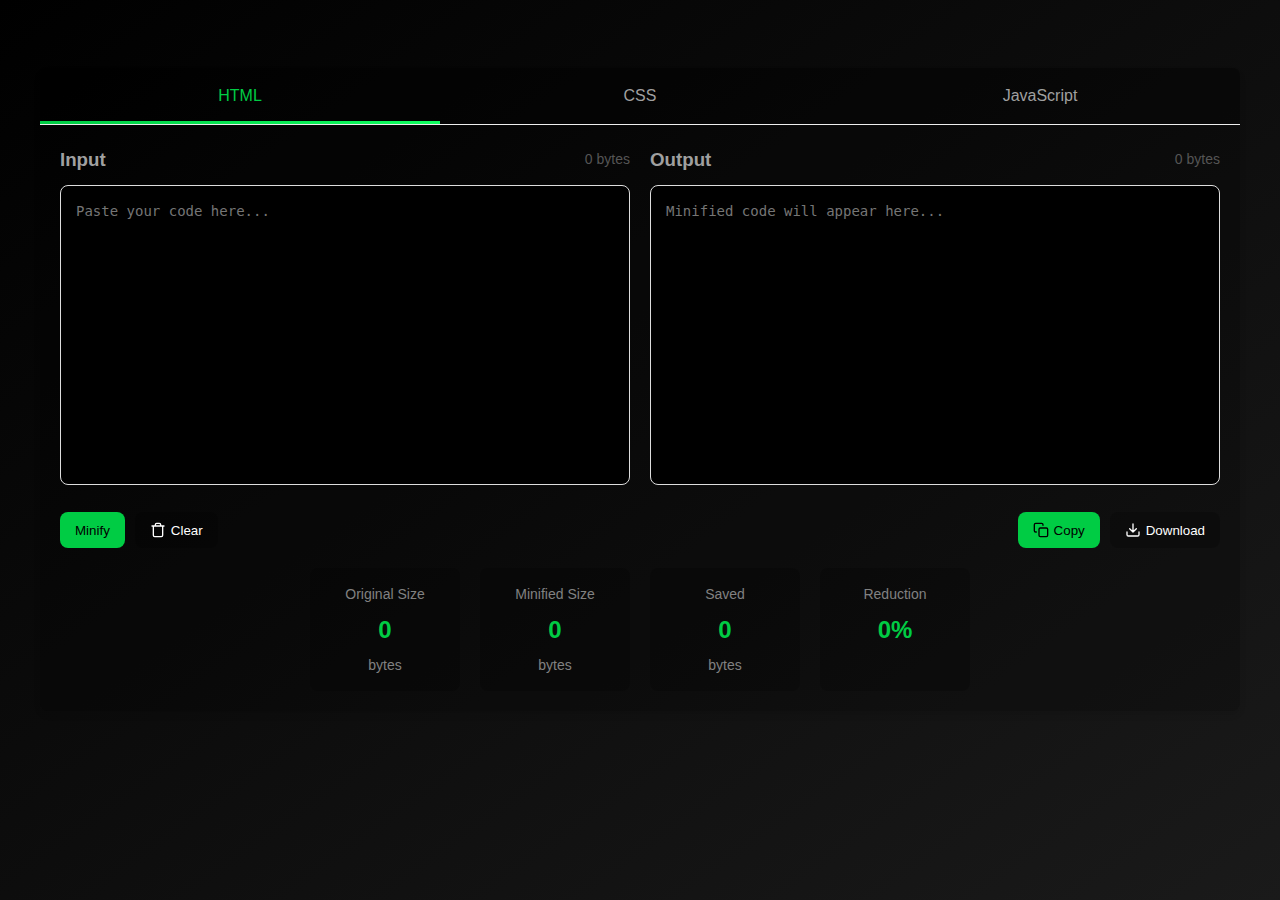
<file: code/index.html>
<!DOCTYPE html>
<html lang="en">
<head>
  <meta charset="UTF-8">
  <meta name="viewport" content="width=device-width, initial-scale=1.0">
  <title>MAX</title>
  <link rel="stylesheet" href="root.css">
  <link rel="stylesheet" href="style.css">
</head>
<body>
  <div class="container">
    <div class="tabs">
      <div class="tab active" data-tab="html">HTML</div>
      <div class="tab" data-tab="css">CSS</div>
      <div class="tab" data-tab="js">JavaScript</div>
    </div>
    <div class="content">
      <div class="editor-container">
        <div class="editor">
          <div class="editor-heading">
            <h3>Input</h3>
            <div class="file-info" id="input-size">0 bytes</div>
          </div>
          <textarea id="input" placeholder="Paste your code here..."></textarea>
        </div>
        <div class="editor">
          <div class="editor-heading">
            <h3>Output</h3>
            <div class="file-info" id="output-size">0 bytes</div>
          </div>
          <textarea id="output" placeholder="Minified code will appear here..." readonly></textarea>
        </div>
      </div>
      <div class="controls">
        <div class="left-controls">
          <button class="btn-primary" id="minify-btn">
            Minify
          </button>
          <button class="btn-secondary" id="clear-btn">
            <svg xmlns="http://www.w3.org/2000/svg" width="16" height="16" viewBox="0 0 24 24" fill="none" stroke="currentColor" stroke-width="2" stroke-linecap="round" stroke-linejoin="round">
              <path d="M3 6h18M19 6v14a2 2 0 01-2 2H7a2 2 0 01-2-2V6m3 0V4a2 2 0 012-2h4a2 2 0 012 2v2"/>
            </svg>
            Clear
          </button>
        </div>
        <div class="right-controls">
          <button class="btn-primary" id="copy-btn">
            <svg xmlns="http://www.w3.org/2000/svg" width="16" height="16" viewBox="0 0 24 24" fill="none" stroke="currentColor" stroke-width="2" stroke-linecap="round" stroke-linejoin="round">
              <rect x="9" y="9" width="13" height="13" rx="2" ry="2"/>
              <path d="M5 15H4a2 2 0 01-2-2V4a2 2 0 012-2h9a2 2 0 012 2v1"/>
            </svg>
            Copy
          </button>
          <button class="btn-secondary" id="download-btn">
            <svg xmlns="http://www.w3.org/2000/svg" width="16" height="16" viewBox="0 0 24 24" fill="none" stroke="currentColor" stroke-width="2" stroke-linecap="round" stroke-linejoin="round">
              <path d="M21 15v4a2 2 0 01-2 2H5a2 2 0 01-2-2v-4M7 10l5 5 5-5M12 15V3"/>
            </svg>
            Download
          </button>
        </div>
      </div>
      <div class="stats">
        <div class="stat-box">
          <div class="stat-label">Original Size</div>
          <div class="stat-value" id="original-size">0</div>
          <div class="stat-label">bytes</div>
        </div>
        <div class="stat-box">
          <div class="stat-label">Minified Size</div>
          <div class="stat-value" id="minified-size">0</div>
          <div class="stat-label">bytes</div>
        </div>
        <div class="stat-box">
          <div class="stat-label">Saved</div>
          <div class="stat-value" id="saved-size">0</div>
          <div class="stat-label">bytes</div>
        </div>
        <div class="stat-box">
          <div class="stat-label">Reduction</div>
          <div class="stat-value" id="reduction-percentage">0%</div>
        </div>
      </div>
    </div>
  </div>
  <div class="notification" id="notification">Copied to clipboard!</div>
  <script src="script.js"></script>
</body>
</html>
</file>
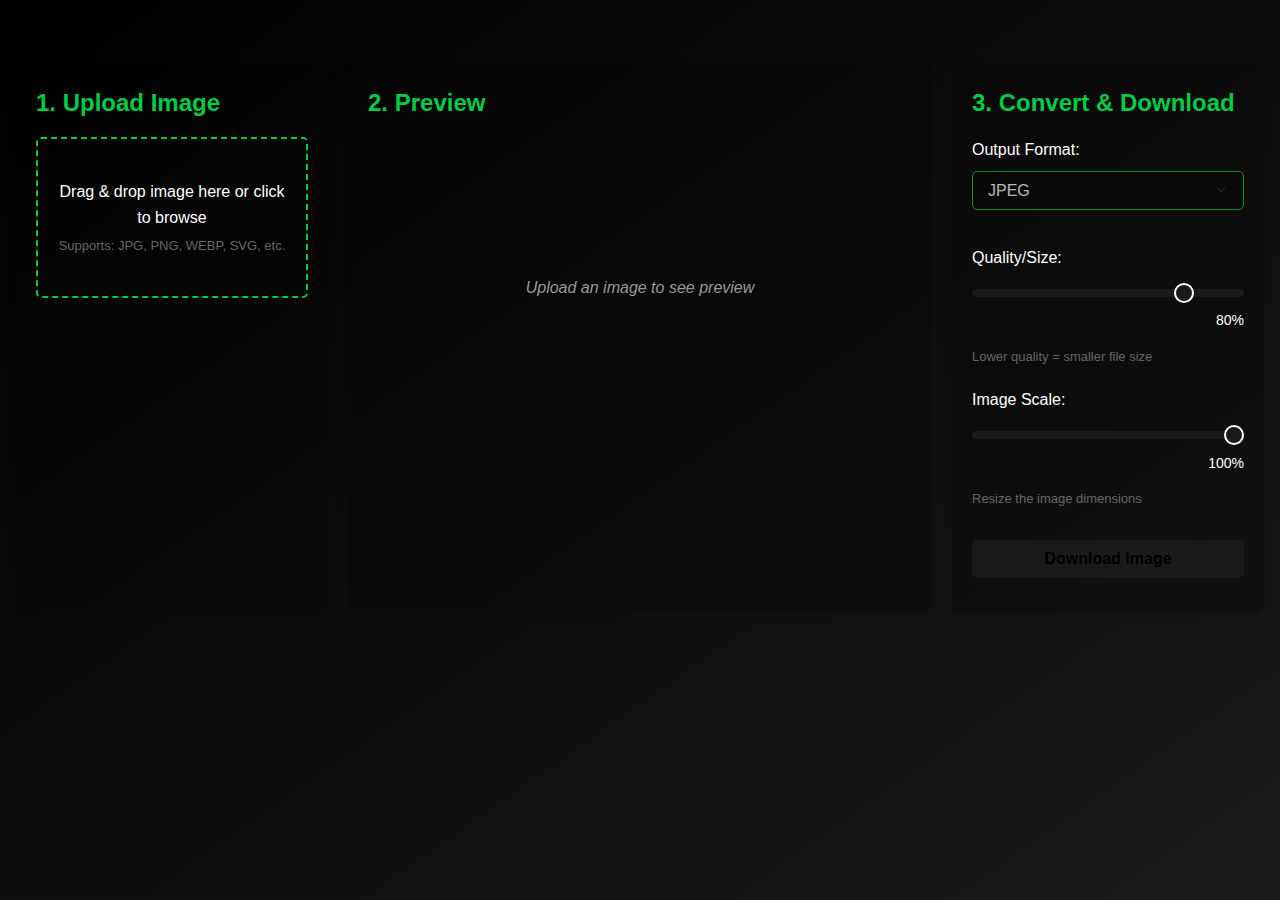
<file: images/index.html>
<!DOCTYPE html>
<html lang="en">
<head>
  <meta charset="UTF-8">
  <meta name="viewport" content="width=device-width, initial-scale=1.0">
  <title>Image Converter</title>
  <link rel="stylesheet" href="style.css">
  <link rel="stylesheet" href="slider.css">
  <link rel="stylesheet" href="root.css">
</head>
<body>
  <div class="container">
    <div class="converter-container">
      <section class="upload-section">
        <h1>1. Upload Image</h1>
        <div id="uploadArea" class="upload-area">
          <p>Drag & drop image here or click to browse</p>
          <p class="supported-formats">Supports: JPG, PNG, WEBP, SVG, etc.</p>
          <input type="file" id="imageInput" class="hidden-input" accept="image/*">
        </div>
        <div id="fileDetails" class="file-details" style="display: none;">
          <p>File: <span id="fileName">No file selected</span></p>
          <p>Original size: <span id="fileSize">-</span></p>
          <p>Dimensions: <span id="fileDimensions">-</span></p>
        </div>
        <div id="errorMessage" class="error-message"></div>
      </section>
      <section class="preview-section">
        <h1>2. Preview</h1>
        <div id="previewContainer" class="preview-container">
          <p class="placeholder-text">Upload an image to see preview</p>
          <img id="previewImage" class="preview-img" alt="Preview">
          <button id="fullscreenBtn" class="fullscreen-button">Full Screen</button>
        </div>
        <div id="loading" class="loading">
          <div class="spinner"></div>
          <p>Processing image...</p>
        </div>
        <div id="previewInfo" class="info" style="display: none;">
          <p>Preview format: <span id="previewFormat">-</span></p>
          <p>Estimated size: <span id="previewSize">-</span></p>
          <p>Quality level: <span id="qualityLevel">-</span></p>
          <p>New dimensions: <span id="newDimensions">-</span></p>
        </div>
      </section>
      <section class="download-section">
        <h1>3. Convert & Download</h1>
        <div class="format-options">
          <label for="formatSelect">Output Format:</label>
          <select id="formatSelect" disabled>
            <option value="jpeg">JPEG</option>
            <option value="png">PNG</option>
            <option value="webp">WEBP</option>
          </select>
        </div>
        <div class="size-options">
          <label for="qualitySlider">Quality/Size:</label>
          <div class="slider-container">
            <input type="range" id="qualitySlider" class="slider" min="0" max="100" value="80" disabled>
            <div class="range-value">80%</div>
          </div>
          <p class="supported-formats">Lower quality = smaller file size</p>
        </div>
        <div class="size-options">
          <label for="scaleSlider">Image Scale:</label>
          <div class="slider-container">
            <input type="range" id="scaleSlider" class="slider" min="10" max="100" value="100" disabled>
            <div class="range-value">100%</div>
          </div>
          <p class="supported-formats">Resize the image dimensions</p>
        </div>
        <button id="downloadBtn" class="download-btn" disabled>Download Image</button>
      </section>
    </div>
  </div>
  <div id="fullscreenOverlay" class="fullscreen-overlay">
    <img id="fullscreenImage" class="fullscreen-image" alt="Fullscreen Preview">
    <button id="closeFullscreen" class="close-fullscreen">×</button>
    <div class="zoom-controls">
      <button id="zoomIn">Zoom In</button>
      <button id="resetZoom">Reset</button>
      <button id="zoomOut">Zoom Out</button>
    </div>
  </div>
  <script src="script.js"></script>
</body>
</html>
</file>
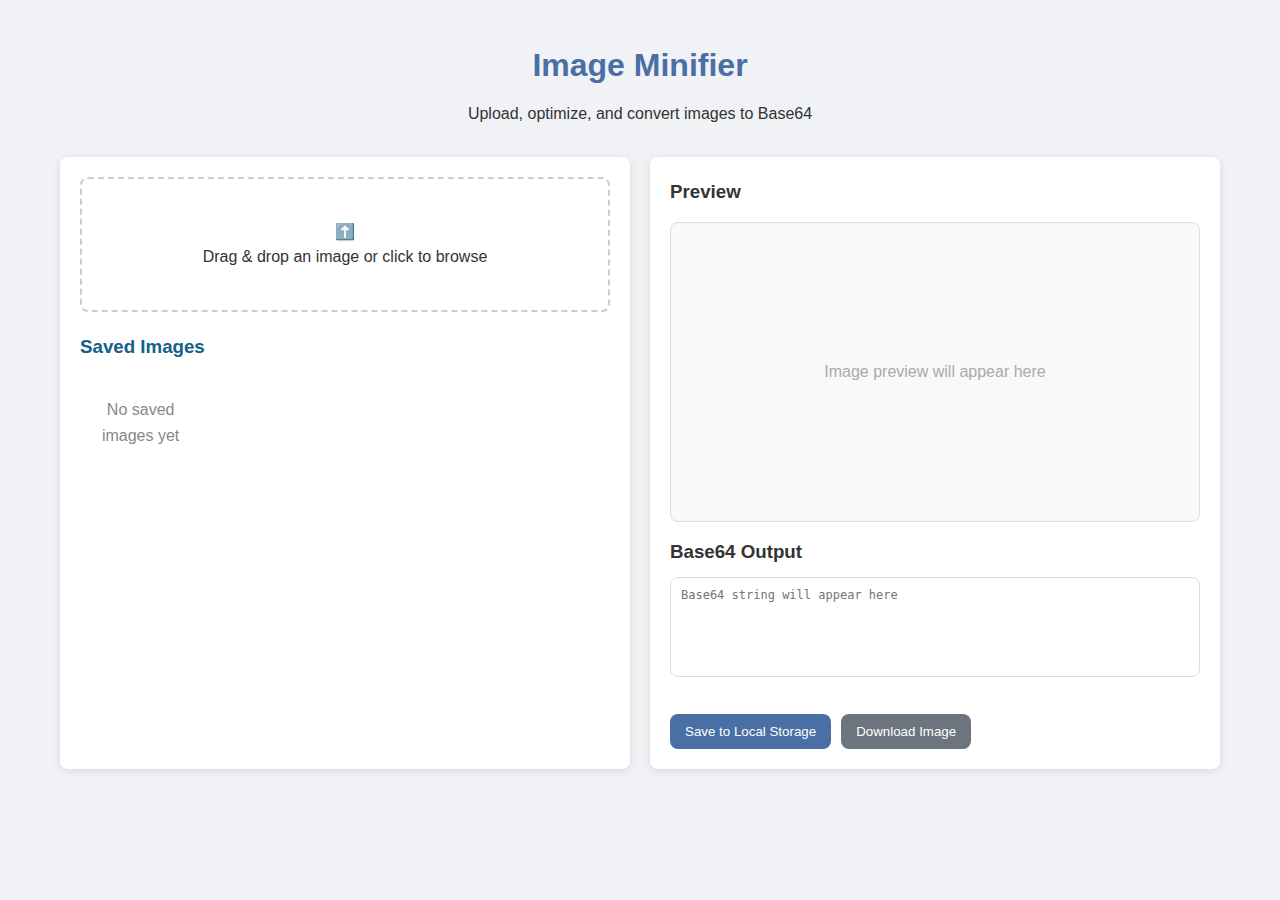
<file: images/base64.html>
<!DOCTYPE html>
<html lang="en">
<head>
    <meta charset="UTF-8">
    <meta name="viewport" content="width=device-width, initial-scale=1.0">
    <title>Image Minifier</title>
    <style>
        :root {
            --primary-color: #4a6fa5;
            --secondary-color: #166088;
            --accent-color: #4cb5ae;
            --light-color: #f5f5f5;
            --dark-color: #333;
            --border-radius: 8px;
            --box-shadow: 0 2px 10px rgba(0, 0, 0, 0.1);
        }
        * {
            margin: 0;
            padding: 0;
            box-sizing: border-box;
            font-family: 'Segoe UI', Tahoma, Geneva, Verdana, sans-serif;
        }
        body {
            background-color: #f0f2f5;
            color: var(--dark-color);
            line-height: 1.6;
            padding: 20px;
        }
        .container {
            max-width: 1200px;
            margin: 0 auto;
            padding: 20px;
        }
        header {
            text-align: center;
            margin-bottom: 30px;
        }
        h1 {
            color: var(--primary-color);
            margin-bottom: 10px;
        }
        .app-container {
            display: grid;
            grid-template-columns: 1fr;
            gap: 20px;
        }
        @media (min-width: 768px) {
            .app-container {
                grid-template-columns: 1fr 1fr;
            }
        }
        .panel {
            background-color: white;
            border-radius: var(--border-radius);
            padding: 20px;
            box-shadow: var(--box-shadow);
        }
        .upload-panel {
            display: flex;
            flex-direction: column;
            align-items: center;
            justify-content: center;
            padding: 40px;
            border: 2px dashed #ccc;
            border-radius: var(--border-radius);
            margin-bottom: 20px;
            cursor: pointer;
            transition: all 0.3s ease;
        }
        .upload-panel:hover, .upload-panel.drag-over {
            border-color: var(--accent-color);
            background-color: rgba(76, 181, 174, 0.05);
        }
        .upload-panel i {
            font-size: 3rem;
            color: #aaa;
            margin-bottom: 15px;
        }
        .settings-panel {
            margin-bottom: 20px;
        }
        .settings-panel h3 {
            margin-bottom: 15px;
            color: var(--secondary-color);
        }
        .form-group {
            margin-bottom: 15px;
        }
        label {
            display: block;
            margin-bottom: 5px;
            font-weight: 500;
        }
        input[type="range"], input[type="number"] {
            width: 100%;
            padding: 8px;
            border: 1px solid #ddd;
            border-radius: 4px;
        }
        .range-wrapper {
            display: flex;
            align-items: center;
            gap: 10px;
        }
        .range-wrapper input[type="range"] {
            flex-grow: 1;
        }
        .range-wrapper span {
            width: 50px;
            text-align: right;
        }
        .button {
            background-color: var(--primary-color);
            color: white;
            border: none;
            padding: 10px 15px;
            border-radius: var(--border-radius);
            cursor: pointer;
            font-weight: 500;
            transition: background-color 0.3s ease;
        }
        .button:hover {
            background-color: var(--secondary-color);
        }
        .button.secondary {
            background-color: #6c757d;
        }
        .button.secondary:hover {
            background-color: #5a6268;
        }
        .button-group {
            display: flex;
            gap: 10px;
            margin-top: 15px;
        }
        .preview-panel {
            display: flex;
            flex-direction: column;
            gap: 15px;
        }
        .image-preview {
            position: relative;
            width: 100%;
            height: 300px;
            border: 1px solid #ddd;
            border-radius: var(--border-radius);
            overflow: hidden;
            background-color: #f9f9f9;
            display: flex;
            align-items: center;
            justify-content: center;
        }
        .image-preview img {
            max-width: 100%;
            max-height: 100%;
            object-fit: contain;
        }
        .image-preview .placeholder {
            color: #aaa;
            text-align: center;
        }
        .info-panel {
            margin-top: 15px;
        }
        .info-panel div {
            display: flex;
            justify-content: space-between;
            margin-bottom: 5px;
            padding: 5px 0;
            border-bottom: 1px solid #eee;
        }
        .info-panel label {
            font-weight: 600;
        }
        .base64-output {
            width: 100%;
            height: 100px;
            margin-top: 10px;
            padding: 10px;
            border: 1px solid #ddd;
            border-radius: var(--border-radius);
            resize: none;
            font-family: monospace;
            font-size: 12px;
        }
        .copy-button {
            position: absolute;
            top: 10px;
            right: 10px;
            background-color: rgba(255, 255, 255, 0.8);
            border: 1px solid #ddd;
            border-radius: 4px;
            padding: 5px 10px;
            cursor: pointer;
            font-size: 12px;
            transition: all 0.3s ease;
        }
        .copy-button:hover {
            background-color: var(--accent-color);
            color: white;
            border-color: var(--accent-color);
        }
        .saved-panel {
            margin-top: 20px;
        }
        .saved-panel h3 {
            margin-bottom: 15px;
            color: var(--secondary-color);
        }
        .saved-images {
            display: grid;
            grid-template-columns: repeat(auto-fill, minmax(120px, 1fr));
            gap: 15px;
        }
        .saved-image {
            position: relative;
            border: 1px solid #ddd;
            border-radius: var(--border-radius);
            padding: 5px;
            cursor: pointer;
            transition: all 0.3s ease;
        }
        .saved-image:hover {
            box-shadow: 0 5px 15px rgba(0, 0, 0, 0.1);
            border-color: var(--accent-color);
        }
        .saved-image img {
            width: 100%;
            height: 100px;
            object-fit: cover;
            border-radius: calc(var(--border-radius) - 5px);
            margin-bottom: 5px;
        }
        .saved-image .title {
            font-size: 12px;
            text-align: center;
            white-space: nowrap;
            overflow: hidden;
            text-overflow: ellipsis;
            padding: 0 5px;
        }
        .saved-image .delete-btn {
            position: absolute;
            top: -8px;
            right: -8px;
            width: 24px;
            height: 24px;
            border-radius: 50%;
            background-color: #ff4d4d;
            color: white;
            border: none;
            font-size: 12px;
            display: flex;
            align-items: center;
            justify-content: center;
            opacity: 0;
            transition: opacity 0.3s ease;
            cursor: pointer;
        }
        .saved-image:hover .delete-btn {
            opacity: 1;
        }
        .no-saved {
            text-align: center;
            padding: 20px;
            color: #888;
        }
        .hidden {
            display: none;
        }
        .input-group {
            display: flex;
            gap: 10px;
            align-items: center;
            margin-bottom: 15px;
        }
        .input-group input[type="text"] {
            flex-grow: 1;
            padding: 8px;
            border: 1px solid #ddd;
            border-radius: 4px;
        }
        #file-input {
            display: none;
        }
        .loader {
            border: 5px solid #f3f3f3;
            border-top: 5px solid var(--accent-color);
            border-radius: 50%;
            width: 50px;
            height: 50px;
            animation: spin 1s linear infinite;
        }
        @keyframes spin {
            0% { transform: rotate(0deg); }
            100% { transform: rotate(360deg); }
        }
        .notification {
            position: fixed;
            bottom: 20px;
            right: 20px;
            padding: 15px 20px;
            background-color: var(--accent-color);
            color: white;
            border-radius: var(--border-radius);
            box-shadow: var(--box-shadow);
            opacity: 0;
            transform: translateY(20px);
            transition: all 0.3s ease;
            z-index: 1000;
        }
        .notification.show {
            opacity: 1;
            transform: translateY(0);
        }
    </style>
</head>
<body>
    <div class="container">
        <header>
            <h1>Image Minifier</h1>
            <p>Upload, optimize, and convert images to Base64</p>
        </header>
        <div class="app-container">
            <div class="panel">
                <div id="upload-panel" class="upload-panel">
                    <span>⬆️</span>
                    <p>Drag & drop an image or click to browse</p>
                </div>
                <input type="file" id="file-input" accept="image/*">
                <div id="settings-panel" class="settings-panel hidden">
                    <h3>Image Settings</h3>
                    <div class="form-group">
                        <label for="image-name">Image Name</label>
                        <input type="text" id="image-name" placeholder="Enter image name">
                    </div>
                    <div class="form-group">
                        <label for="quality-range">Quality: <span id="quality-value">80%</span></label>
                        <div class="range-wrapper">
                            <input type="range" id="quality-range" min="1" max="100" value="80">
                        </div>
                    </div>
                    <div class="form-group">
                        <label>Dimensions</label>
                        <div class="input-group">
                            <input type="number" id="width-input" placeholder="Width">
                            <span>×</span>
                            <input type="number" id="height-input" placeholder="Height">
                            <button id="lock-aspect" class="button secondary">🔒</button>
                        </div>
                    </div>
                    <div class="button-group">
                        <button id="apply-settings" class="button">Apply Changes</button>
                        <button id="reset-settings" class="button secondary">Reset</button>
                    </div>
                </div>
                <div class="saved-panel">
                    <h3>Saved Images</h3>
                    <div id="saved-images" class="saved-images">
                        <div class="no-saved">No saved images yet</div>
                    </div>
                </div>
            </div>
            <div class="panel">
                <div class="preview-panel">
                    <h3>Preview</h3>
                    <div class="image-preview">
                        <div id="preview-placeholder" class="placeholder">
                            <p>Image preview will appear here</p>
                        </div>
                        <img id="preview-image" class="hidden">
                        <button id="copy-image" class="copy-button hidden">Copy Base64</button>
                    </div>
                    <div id="info-panel" class="info-panel hidden">
                        <div>
                            <label>Original Size:</label>
                            <span id="original-size">-</span>
                        </div>
                        <div>
                            <label>New Size:</label>
                            <span id="new-size">-</span>
                        </div>
                        <div>
                            <label>Reduction:</label>
                            <span id="size-reduction">-</span>
                        </div>
                        <div>
                            <label>Dimensions:</label>
                            <span id="dimensions">-</span>
                        </div>
                    </div>
                    <div>
                        <h3>Base64 Output</h3>
                        <textarea id="base64-output" class="base64-output" readonly placeholder="Base64 string will appear here"></textarea>
                    </div>
                    <div class="button-group">
                        <button id="save-image" class="button" disabled>Save to Local Storage</button>
                        <button id="download-image" class="button secondary" disabled>Download Image</button>
                    </div>
                </div>
            </div>
        </div>
        <div id="notification" class="notification"></div>
    </div>
    <script>
        class ImageMinifier {
            constructor() {
                this.originalImage = null;
                this.processedImage = null;
                this.originalBase64 = null;
                this.processedBase64 = null;
                this.originalSize = 0;
                this.processedSize = 0;
                this.filename = '';
                this.aspectRatio = 1;
                this.lockAspect = true;
                this.savedImages = [];
                this.initElements();
                this.initEventListeners();
                this.loadSavedImages();
            }
            initElements() {
                this.uploadPanel = document.getElementById('upload-panel');
                this.fileInput = document.getElementById('file-input');
                this.settingsPanel = document.getElementById('settings-panel');
                this.imageName = document.getElementById('image-name');
                this.qualityRange = document.getElementById('quality-range');
                this.qualityValue = document.getElementById('quality-value');
                this.widthInput = document.getElementById('width-input');
                this.heightInput = document.getElementById('height-input');
                this.lockAspectBtn = document.getElementById('lock-aspect');
                this.applySettingsBtn = document.getElementById('apply-settings');
                this.resetSettingsBtn = document.getElementById('reset-settings');
                this.previewPlaceholder = document.getElementById('preview-placeholder');
                this.previewImage = document.getElementById('preview-image');
                this.copyImageBtn = document.getElementById('copy-image');
                this.infoPanel = document.getElementById('info-panel');
                this.originalSizeEl = document.getElementById('original-size');
                this.newSizeEl = document.getElementById('new-size');
                this.sizeReductionEl = document.getElementById('size-reduction');
                this.dimensionsEl = document.getElementById('dimensions');
                this.base64Output = document.getElementById('base64-output');
                this.saveImageBtn = document.getElementById('save-image');
                this.downloadImageBtn = document.getElementById('download-image');
                this.savedImagesContainer = document.getElementById('saved-images');
                this.notification = document.getElementById('notification');
            }
            initEventListeners() {
                this.uploadPanel.addEventListener('click', () => this.fileInput.click());
                this.fileInput.addEventListener('change', (e) => this.handleFileSelect(e));
                this.uploadPanel.addEventListener('dragover', (e) => {
                    e.preventDefault();
                    e.stopPropagation();
                    this.uploadPanel.classList.add('drag-over');
                });
                this.uploadPanel.addEventListener('dragleave', () => {
                    this.uploadPanel.classList.remove('drag-over');
                });
                this.uploadPanel.addEventListener('drop', (e) => {
                    e.preventDefault();
                    e.stopPropagation();
                    this.uploadPanel.classList.remove('drag-over');
                    if (e.dataTransfer.files.length) {
                        this.handleFile(e.dataTransfer.files[0]);
                    }
                });
                this.qualityRange.addEventListener('input', () => {
                    this.qualityValue.textContent = `${this.qualityRange.value}%`;
                });
                this.lockAspectBtn.addEventListener('click', () => this.toggleAspectRatio());
                this.widthInput.addEventListener('input', () => this.handleDimensionChange('width'));
                this.heightInput.addEventListener('input', () => this.handleDimensionChange('height'));
                this.applySettingsBtn.addEventListener('click', () => this.applySettings());
                this.resetSettingsBtn.addEventListener('click', () => this.resetSettings());
                this.copyImageBtn.addEventListener('click', () => this.copyBase64ToClipboard());
                this.saveImageBtn.addEventListener('click', () => this.saveToLocalStorage());
                this.downloadImageBtn.addEventListener('click', () => this.downloadImage());
            }
            handleFileSelect(event) {
                if (event.target.files.length) {
                    this.handleFile(event.target.files[0]);
                }
            }
            handleFile(file) {
                if (!file.type.match('image.*')) {
                    this.showNotification('Please select an image file', 'error');
                    return;
                }
                const reader = new FileReader();
                reader.onload = (e) => {
                    const img = new Image();
                    img.onload = () => {
                        this.originalImage = img;
                        this.aspectRatio = img.width / img.height;
                        this.filename = file.name.split('.')[0];
                        this.imageName.value = this.filename;
                        this.widthInput.value = img.width;
                        this.heightInput.value = img.height;
                        this.originalBase64 = e.target.result;
                        this.originalSize = this.getBase64Size(this.originalBase64);
                        this.processImage();
                        this.settingsPanel.classList.remove('hidden');
                    };
                    img.src = e.target.result;
                };
                reader.readAsDataURL(file);
            }
            processImage() {
                const canvas = document.createElement('canvas');
                const ctx = canvas.getContext('2d');
                const quality = parseInt(this.qualityRange.value) / 100;
                const width = parseInt(this.widthInput.value) || this.originalImage.width;
                const height = parseInt(this.heightInput.value) || this.originalImage.height;
                canvas.width = width;
                canvas.height = height;
                ctx.imageSmoothingEnabled = true;
                ctx.imageSmoothingQuality = 'high';
                ctx.drawImage(this.originalImage, 0, 0, width, height);
                this.processedBase64 = canvas.toDataURL('image/jpeg', quality);
                this.processedSize = this.getBase64Size(this.processedBase64);
                this.updatePreview();
                this.updateInfoPanel();
                this.base64Output.value = this.processedBase64;
                this.saveImageBtn.disabled = false;
                this.downloadImageBtn.disabled = false;
            }
            updatePreview() {
                this.previewPlaceholder.classList.add('hidden');
                this.previewImage.src = this.processedBase64;
                this.previewImage.classList.remove('hidden');
                this.copyImageBtn.classList.remove('hidden');
            }
            updateInfoPanel() {
                const reduction = ((1 - (this.processedSize / this.originalSize)) * 100).toFixed(2);
                this.infoPanel.classList.remove('hidden');
                this.originalSizeEl.textContent = this.formatSize(this.originalSize);
                this.newSizeEl.textContent = this.formatSize(this.processedSize);
                this.sizeReductionEl.textContent = `${reduction}%`;
                this.dimensionsEl.textContent = `${this.widthInput.value} × ${this.heightInput.value}`;
            }
            formatSize(bytes) {
                if (bytes < 1024) return bytes + ' B';
                if (bytes < 1048576) return (bytes / 1024).toFixed(2) + ' KB';
                return (bytes / 1048576).toFixed(2) + ' MB';
            }
            getBase64Size(base64String) {
                const base64WithoutPrefix = base64String.substring(base64String.indexOf(',') + 1);
                return Math.ceil(base64WithoutPrefix.length * 0.75);
            }
            toggleAspectRatio() {
                this.lockAspect = !this.lockAspect;
                this.lockAspectBtn.textContent = this.lockAspect ? '🔒' : '🔓';
            }
            handleDimensionChange(type) {
                if (!this.lockAspect) return;
                if (type === 'width') {
                    const width = parseInt(this.widthInput.value) || 0;
                    this.heightInput.value = Math.round(width / this.aspectRatio);
                } else {
                    const height = parseInt(this.heightInput.value) || 0;
                    this.widthInput.value = Math.round(height * this.aspectRatio);
                }
            }
            applySettings() {
                if (!this.originalImage) return;
                this.processImage();
                this.showNotification('Changes applied successfully');
            }
            resetSettings() {
                if (!this.originalImage) return;
                this.qualityRange.value = 80;
                this.qualityValue.textContent = '80%';
                this.widthInput.value = this.originalImage.width;
                this.heightInput.value = this.originalImage.height;
                this.processImage();
                this.showNotification('Settings reset to original');
            }
            copyBase64ToClipboard() {
                this.base64Output.select();
                document.execCommand('copy');
                this.showNotification('Base64 string copied to clipboard');
            }
            saveToLocalStorage() {
                if (!this.processedBase64) return;
                const name = this.imageName.value || `Image-${new Date().getTime()}`;
                const image = {
                    id: new Date().getTime(),
                    name: name,
                    base64: this.processedBase64,
                    size: this.processedSize,
                    dimensions: `${this.widthInput.value}×${this.heightInput.value}`
                };
                this.savedImages.push(image);
                localStorage.setItem('minified-images', JSON.stringify(this.savedImages));
                this.renderSavedImages();
                this.showNotification('Image saved to local storage');
            }
            downloadImage() {
                if (!this.processedBase64) return;
                const link = document.createElement('a');
                link.href = this.processedBase64;
                link.download = `${this.imageName.value || 'minified-image'}.jpg`;
                document.body.appendChild(link);
                link.click();
                document.body.removeChild(link);
            }
            loadSavedImages() {
                const saved = localStorage.getItem('minified-images');
                if (saved) {
                    this.savedImages = JSON.parse(saved);
                    this.renderSavedImages();
                }
            }
            renderSavedImages() {
                if (this.savedImages.length === 0) {
                    this.savedImagesContainer.innerHTML = '<div class="no-saved">No saved images yet</div>';
                    return;
                }
                this.savedImagesContainer.innerHTML = '';
                this.savedImages.forEach(image => {
                    const element = document.createElement('div');
                    element.className = 'saved-image';
                    element.innerHTML = `
                        <img src="${image.base64}" alt="${image.name}">
                        <div class="title" title="${image.name}">${image.name}</div>
                        <button class="delete-btn" data-id="${image.id}">×</button>
                    `;
                    element.querySelector('img').addEventListener('click', () => this.loadSavedImage(image));
                    element.querySelector('.delete-btn').addEventListener('click', (e) => {
                        e.stopPropagation();
                        this.deleteSavedImage(image.id);
                    });
                    this.savedImagesContainer.appendChild(element);
                });
            }
            loadSavedImage(image) {
                const img = new Image();
                img.onload = () => {
                    this.originalImage = img;
                    this.originalBase64 = image.base64;
                    this.processedBase64 = image.base64;
                    this.originalSize = this.getBase64Size(image.base64);
                    this.processedSize = this.originalSize;
                    this.aspectRatio = img.width / img.height;
                    this.imageName.value = image.name;
                    this.widthInput.value = img.width;
                    this.heightInput.value = img.height;
                    this.settingsPanel.classList.remove('hidden');
                    this.updatePreview();
                    this.updateInfoPanel();
                    this.base64Output.value = image.base64;
                    this.saveImageBtn.disabled = false;
                    this.downloadImageBtn.disabled = false;
                };
                img.src = image.base64;
            }
            deleteSavedImage(id) {
                this.savedImages = this.savedImages.filter(image => image.id !== id);
                localStorage.setItem('minified-images', JSON.stringify(this.savedImages));
                this.renderSavedImages();
                this.showNotification('Image deleted successfully');
            }
            showNotification(message, type = 'success') {
                this.notification.textContent = message;
                this.notification.className = 'notification show';
                if (type === 'error') {
                    this.notification.style.backgroundColor = '#ff4d4d';
                } else {
                    this.notification.style.backgroundColor = '';
                }
                setTimeout(() => {
                    this.notification.className = 'notification';
                }, 3000);
            }
        }
        document.addEventListener('DOMContentLoaded', () => {
            const app = new ImageMinifier();
        });
    </script>
</body>
</html>
</file>
<file: code/root.css>
*{margin:0;padding:0;box-sizing:border-box;}html,body{background-color:black;color:white;overflow-x:hidden;overscroll-behavior: none;}body{font-family:Arial,sans-serif;line-height:1.6;}:root{--black:#000;--dark:#1a1a1a;--dark1:#2f2f2f;--dark2:#3b3b3b;--dark3:#585858;--gradient:linear-gradient(145deg,var(--black),var(--dark));--gradient2:linear-gradient(90deg,var(--dark), var(--black),var(--dark));--accent:#00cc44;--accenth:#0fff5f;--accentg:rgba(0,243,255,0.15);--green:#28a745;--red:#dc3545;--yellow:#cedc35;--redh:#f75a6a;--blue:#2e89ff;--blueh:#6dacff;--text:#fff;--text2:#a0a0a0;}
.main-header{position:fixed;top:0;left:0;width:100%;z-index:100;background:linear-gradient(to bottom,rgba(0,0,0,0.9),rgba(0,0,0,0.0));padding:1rem 1rem;display:flex;justify-content:space-between;align-items:center;transition:linear-gradient 1s ease;}.main-header.scrolled{background:linear-gradient(to bottom,rgba(0,0,0,1),rgba(0,0,0,0.1));border-radius: 0 0 12px 12px;}.login-btn{border:0.5px solid #ffffff9e;color:var(--accent);text-decoration:none;text-transform:uppercase;letter-spacing:1px;font-size:1rem;border-radius:6px;display:inline-block;transition:all 0.3s ease;position:relative;box-sizing:border-box;}.login-btn:hover{background-color:var(--black);color:var(--accent);}.logo{color:var(--accent);font-size:1.5rem;font-weight:bold;text-transform:uppercase;letter-spacing:2px;}.logo a{color:#fff;font-size:1.5rem;font-weight:bold;text-transform:uppercase;letter-spacing:2px;text-decoration:none;position:relative;transition:ease,opacity 0.25s ease;}.logo a.active,.logo a:hover{color:var(--accent);opacity:1;}.logo a.active::after,.logo a:hover::after{content:'';position:absolute;width:0;height:2px;bottom:-5px;left:0;background-color:#fff;transition:width 0.5s ease;}nav{display:flex;align-items:center;}.dropdown{position:relative;}.dropdown-menu{display:none;position:absolute;top:100%;left:0;background-color:rgba(0,0,0,0.51);list-style:none;padding:0;margin:0;z-index:1000;border-radius:6px;}.dropdown-menu li a{display:block;color:#fff;text-decoration:none;padding:10px 15px;text-transform:uppercase;letter-spacing:1px;font-size:0.9rem;}.dropdown-menu li a:hover{background-color:var(--black);color:black;border-radius:6px;}.dropdown:hover .dropdown-menu{display:block;}.dropdown.open>a::after{transform:rotate(180deg);}.nav-links{display:flex;list-style:none;gap:1.5rem;position:relative;}.nav-links li a{color:#fff;text-decoration:none;text-transform:uppercase;letter-spacing:1px;font-size:0.9rem;position:relative;transition:color 0.0s ease,opacity 0.75s ease;opacity:0.7;font-weight:bold;}.nav-links li a.active,.nav-links li a:hover{opacity:1;color:var(--accent);}.nav-links li a.active::after,.nav-links li a:hover::after{content:'';position:absolute;width:100%;height:2px;bottom:-5px;left:0;background-color:var(--accent);}.nav-links li a:hover::after{width:100%;}.hamburger{display:none;flex-direction:column;cursor:pointer;width:30px;height:20px;position:relative;transform:rotate(0deg);transition:.5s ease-in-out;}.hamburger .bar{display:block;position:absolute;height:3px;width:100%;background:#fff;border-radius:9px;opacity:1;left:0;transform:rotate(0deg);transition:.25s ease-in-out;}.hamburger .bar1{top:0px;}.hamburger .bar2{top:10px;}.hamburger .bar3{top:20px;}.hamburger.active .bar1{top:10px;transform:rotate(135deg);}.hamburger.active .bar2{opacity:0;left:-60px;}.hamburger.active .bar3{top:10px;transform:rotate(-135deg);}@media screen and (max-width:768px){.nav-links{display:none;flex-direction:column;position:fixed;top:0;left:0;width:100%;height:100%;background-color:rgba(0,0,0,0.9);justify-content:center;align-items:center;z-index:1000;}.nav-links.active{display:flex;}.nav-links li a{font-size:1.5rem;left:0;}.hamburger{display:flex;z-index:1001;}.main-header.scrolled{background-color:transparent;}.dropdown-menu{display:none;position:absolute;top:0;left:100%;background-color:rgba(0,0,0,0.7);width:200px;border-radius:6px;box-shadow:0px 2px 10px rgba(0,0,0,0.5);}.dropdown:hover .dropdown-menu{display:block;}.dropdown-menu li a{padding:8px 12px;font-size:1rem;}}
.main-footer{padding:4rem 2rem;}.footer-content{display:flex;justify-content:space-between;max-width:1200px;margin:0 auto;flex-wrap:wrap;}.footer-section{flex:1;margin:1rem;min-width:200px;}.footer-section h3{font-size:1.5rem;margin-bottom:1rem;text-transform:uppercase;letter-spacing:2px;}.footer-section h4{font-size:1.2rem;margin-bottom:1rem;text-transform:uppercase;letter-spacing:1px;}.footer-section ul{list-style:none;}.footer-section ul li{margin-bottom:0.5rem;}.footer-section a{color:rgb(172, 172, 172);text-decoration:none;transition:color 0.3s ease;}.footer-section a:hover{color:var(--accent);}.social-icons{display:flex;gap:1rem;}.footer-bottom{text-align:center;padding-top:2rem;border-top:1px solid rgba(255,255,255,0.1);margin-top:2rem;}@media (max-width:768px){.footer-content{flex-direction:column;}.footer-section{margin:1rem 0;}}
</file>
<file: code/style.css>
:root {
  --shade: rgba(0, 0, 0, 0.2);
  --border-radius: 8px;
  --box-shadow: 0 4px 6px rgba(0, 0, 0, 0.1);
  --transition: all 0.3s ease;
}
* {
  margin: 0;
  padding: 0;
  box-sizing: border-box;
  font-family: 'Segoe UI', Tahoma, Geneva, Verdana, sans-serif;
}
body {
  background: var(--gradient);
  color: var(--text2);
  display: flex;
  flex-direction: column;
  align-items: center;
  padding: 20px;
  min-height: 100vh;
}
.container {
  margin-top: 3rem;
  width: 100%;
  max-width: 1200px;
  background-color: var(--shade);
  border-radius: var(--border-radius);
  box-shadow: var(--box-shadow);
  overflow: hidden;
}
.tabs {
  display: flex;
  border-bottom: 1px solid #eee;
  background-color: var(--shade);
  color:var(--text2);
}
.tab {
  padding: 15px 20px;
  cursor: pointer;
  transition: var(--transition);
  position: relative;
  flex: 1;
  text-align: center;
  font-weight: 500;
}
.tab:hover {
  background-color: rgba(0, 0, 0, 0.05);
}
.tab.active {
  color: var(--accent);
}
.tab.active::after {
  content: '';
  position: absolute;
  bottom: 0;
  left: 0;
  width: 100%;
  height: 3px;
  background: linear-gradient(to right, var(--accent), var(--accenth));
}
.content {
  padding: 20px;
}
.editor-container {
  display: grid;
  grid-template-columns: 1fr 1fr;
  gap: 20px;
}
.editor {
  position: relative;
}
.editor-heading {
  display: flex;
  justify-content: space-between;
  align-items: center;
  margin-bottom: 10px;
}
.file-info {
  font-size: 14px;
  color: #555;
}
.editor textarea {
  width: 100%;
  height: 300px;
  padding: 15px;
  border: 1px solid #ddd;
  border-radius: var(--border-radius);
  font-family: 'Consolas', monospace;
  resize: none;
  transition: var(--transition);
  font-size: 14px;
  line-height: 1.5;
  background: #000;
  color:var(--text2);
}
.editor textarea:focus {
  outline: none;
  border-color: var(--accent);
  box-shadow: 0 0 0 2px rgba(58, 134, 255, 0.2);
}
.controls {
  display: flex;
  justify-content: space-between;
  margin-top: 20px;
}
.left-controls {
  display: flex;
  gap: 10px;
}
.right-controls {
  display: flex;
  gap: 10px;
}
button {
  padding: 10px 15px;
  border: none;
  border-radius: var(--border-radius);
  cursor: pointer;
  transition: var(--transition);
  font-weight: 500;
  display: flex;
  align-items: center;
  gap: 5px;
}
.btn-primary {
  background-color: var(--accent);
  color: #000;
}
.btn-primary:hover {
  background-color: var(--accenth);
}
.btn-secondary {
  background-color: var(--shade);
  color: #fff;
}
.btn-secondary:hover {
  background-color: var(--blue);
}
.stats {
  margin-top: 20px;
  display: flex;
  gap: 20px;
  justify-content: center;
}
.stat-box {
  background-color: var(--shade);
  padding: 15px;
  border-radius: var(--border-radius);
  text-align: center;
  min-width: 150px;
}
.stat-value {
  font-size: 24px;
  font-weight: bold;
  color: var(--accent);
  margin: 5px 0;
}
.stat-label {
  font-size: 14px;
  color: #818181;
}
.notification {
  position: fixed;
  top: 20px;
  right: 20px;
  padding: 15px 20px;
  border-radius: var(--border-radius);
  background-color: var(--accent);
  color: white;
  box-shadow: var(--box-shadow);
  transform: translateX(120%);
  transition: transform 0.3s ease;
  z-index: 1000;
}
.notification.show {
  transform: translateX(0);
}
@media (max-width: 768px) {
  .editor-container {
    grid-template-columns: 1fr;
  }
  .controls {
    flex-direction: column;
    gap: 10px;
  }
  .left-controls, .right-controls {
    justify-content: center;
  }
  .stats {
    flex-direction: column;
    align-items: center;
  }
  .stat-box {
    width: 100%;
  }
}
@keyframes pulse {
  0% {
    transform: scale(1);
  }
  50% {
    transform: scale(1.05);
  }
  100% {
    transform: scale(1);
  }
}
.pulse {
  animation: pulse 0.5s;
}
</file>
<file: images/style.css>
:root {
    --shade: rgba(0, 0, 0, 0.2);
}
* {
    box-sizing: border-box;
    margin: 0;
    padding: 0;
}
body {
    font-family: -apple-system, BlinkMacSystemFont, 'Segoe UI', Roboto, Oxygen, Ubuntu, Cantarell, 'Open Sans', 'Helvetica Neue', sans-serif;
    line-height: 1.6;
    color: var(--text-color);
    background: var(--gradient);
    padding: 4rem 1rem;
    min-height:100vh;
}
.container {
    max-width: 1400px;
    margin: 0 auto;
}
.converter-container {
    display: flex;
    flex-wrap: wrap;
    gap: 20px;
}
.upload-section, .preview-section, .download-section {
    background: var(--shade);
    border-radius: 8px;
    box-shadow: 0 4px 6px rgba(0, 0, 0, 0.05);
    padding: 20px;
    margin-bottom: 20px;
}
.upload-section {
    flex: 1;
    min-width: 300px;
}
.preview-section {
    flex: 2;
    min-width: 400px;
}
.download-section {
    flex: 1;
    min-width: 300px;
}
h1 {
    margin-bottom: 15px;
    color: var(--accent);
    font-size: 1.5rem;
}
.upload-area {
    border: 2px dashed var(--accent);
    border-radius: 5px;
    padding: 40px 20px;
    text-align: center;
    margin-bottom: 20px;
    cursor: pointer;
    transition: all 0.3s ease;
}
.upload-area:hover {
    background-color: rgba(74, 111, 165, 0.05);
    border-color: var(--accenth);
}
.upload-area.active {
    background-color: rgba(74, 111, 165, 0.1);
    border-color: var(--accenth);
}
.hidden-input {
    display: none;
}
label {
    display: block;
    margin-bottom: 8px;
    font-weight: 500;
}
select, button {
    color:#fff;
    width: 100%;
    padding: 10px 15px;
    margin-bottom: 15px;
    border-radius: 5px;
    border: 1px solid var(--accent);
    background-color: var(--shade);
    font-size: 16px;
}
select {
    appearance: none;
    background-image: url("data:image/svg+xml;charset=US-ASCII,%3Csvg xmlns='http://www.w3.org/2000/svg' width='14' height='14' viewBox='0 0 24 24' fill='none' stroke='%23333' stroke-width='2' stroke-linecap='round' stroke-linejoin='round'%3E%3Cpolyline points='6 9 12 15 18 9'%3E%3C/polyline%3E%3C/svg%3E");
    background-repeat: no-repeat;
    background-position: right 15px center;
    padding-right: 35px;
}
button {
    background-color: var(--accent);
    color: #000;
    cursor: pointer;
    border: none;
    font-weight: bold;
    transition: background-color 0.3s;
}
button:hover {
    background-color: var(--accenth);
}
button:disabled {
    background-color: var(--dark);
    cursor: not-allowed;
}
.slider-container {
    margin-bottom: 15px;
}
.slider {
    width: 100%;
    margin-top: 10px;
}
.preview-container {
    min-height: 300px;
    display: flex;
    justify-content: center;
    align-items: center;
    border: 1px solid var(--border-color);
    border-radius: 5px;
    margin-bottom: 15px;
    overflow: hidden;
    position: relative;
}
.preview-img {
    max-width: 100%;
    max-height: 400px;
    display: none;
    cursor: zoom-in;
}
.fullscreen-button {
    position: absolute;
    top: 10px;
    right: 10px;
    background-color: rgba(0, 0, 0, 0.5);
    color: white;
    border: none;
    border-radius: 4px;
    padding: 5px 10px;
    cursor: pointer;
    display: none;
    z-index: 10;
    width: auto;
    margin-bottom: 0;
}
.fullscreen-button:hover {
    background-color: rgba(0, 0, 0, 0.7);
}
.fullscreen-overlay {
    position: fixed;
    top: 0;
    left: 0;
    width: 100%;
    height: 100%;
    background-color: rgba(0, 0, 0, 0.9);
    display: flex;
    justify-content: center;
    align-items: center;
    z-index: 1000;
    display: none;
}
.fullscreen-image {
    max-width: 90%;
    max-height: 90%;
    object-fit: contain;
}
.close-fullscreen {
    position: absolute;
    top: 20px;
    right: 20px;
    color: white;
    font-size: 24px;
    background: none;
    border: none;
    cursor: pointer;
    width: auto;
    margin-bottom: 0;
}
.close-fullscreen:hover {
    color: #ddd;
}
.zoom-controls {
    position: absolute;
    bottom: 20px;
    left: 50%;
    transform: translateX(-50%);
    display: flex;
    gap: 10px;
}
.zoom-controls button {
    background-color: rgba(0, 0, 0, 0.5);
    color: white;
    border: none;
    border-radius: 4px;
    padding: 5px 15px;
    cursor: pointer;
    width: auto;
    margin-bottom: 0;
}
.zoom-controls button:hover {
    background-color: rgba(0, 0, 0, 0.7);
}
.info {
    margin-bottom: 20px;
}
.info p {
    margin-bottom: 5px;
    font-size: 14px;
}
.loading {
    display: none;
    text-align: center;
    margin: 20px 0;
}
.spinner {
    border: 4px solid rgba(0, 0, 0, 0.1);
    width: 36px;
    height: 36px;
    border-radius: 50%;
    border-left-color: var(--shade);
    animation: spin 1s linear infinite;
    margin: 0 auto 10px;
}
@keyframes spin {
    0% { transform: rotate(0deg); }
    100% { transform: rotate(360deg); }
}
.placeholder-text {
    color: #999;
    font-style: italic;
}
.error-message {
    color: #d9534f;
    margin-top: 10px;
    display: none;
}
.range-value {
    text-align: right;
    font-size: 14px;
    margin-top: 5px;
}
.download-btn {
    margin-top: 10px;
}
.format-options, .size-options {
    margin-bottom: 20px;
}
.supported-formats {
    font-size: 13px;
    color: #666;
    margin-top: 5px;
}
.file-details {
    margin-top: 15px;
}
.file-details span {
    font-weight: bold;
}
@media (max-width: 768px) {
    .converter-container {
    flex-direction: column;
    }
    
    .upload-section, .preview-section, .download-section {
    width: 100%;
    }
}
</file>
<file: images/slider.css>
input[type="range"] {
    width: 100%;
    height: 8px;
    -webkit-appearance: none;
    appearance: none;
    background: var(--dark);
    border-radius: 10px;
    outline: none;
    transition: background-color 0.3s ease;
}
input[type="range"]:hover {
    background: var(--dark3);
}
input[type="range"]::-webkit-slider-thumb {
    -webkit-appearance: none;
    appearance: none;
    width: 20px;
    height: 20px;
    border-radius: 50%;
    background: var(--dark);
    border: 2px solid #fff;
    cursor: pointer;
    transition: background 0.3s ease, transform 0.2s ease;
}
input[type="range"]:focus::-webkit-slider-thumb {
    background: var(--dark);
    transform: scale(1.2);
}
input[type="range"]::-moz-range-thumb {
    width: 20px;
    height: 20px;
    border-radius: 50%;
    background: var(--dark);
    border: 2px solid #fff;
    cursor: pointer;
    transition: background 0.3s ease, transform 0.2s ease;
}
input[type="range"]:focus::-moz-range-thumb {
    background: var(--dark);
    transform: scale(1.2);
}
</file>
<file: images/root.css>
*{margin:0;padding:0;box-sizing:border-box;}html,body{background-color:black;color:white;overflow-x:hidden;overscroll-behavior: none;}body{font-family:Arial,sans-serif;line-height:1.6;}:root{--black:#000;--dark:#1a1a1a;--dark1:#2f2f2f;--dark2:#3b3b3b;--dark3:#585858;--gradient:linear-gradient(145deg,var(--black),var(--dark));--gradient2:linear-gradient(90deg,var(--dark), var(--black),var(--dark));--accent:#00cc44;--accenth:#0fff5f;--accentg:rgba(0,243,255,0.15);--green:#28a745;--red:#dc3545;--yellow:#cedc35;--redh:#f75a6a;--blue:#2e89ff;--blueh:#6dacff;--text:#fff;--text2:#a0a0a0;}
.main-header{position:fixed;top:0;left:0;width:100%;z-index:100;background:linear-gradient(to bottom,rgba(0,0,0,0.9),rgba(0,0,0,0.0));padding:1rem 1rem;display:flex;justify-content:space-between;align-items:center;transition:linear-gradient 1s ease;}.main-header.scrolled{background:linear-gradient(to bottom,rgba(0,0,0,1),rgba(0,0,0,0.1));border-radius: 0 0 12px 12px;}.login-btn{border:0.5px solid #ffffff9e;color:var(--accent);text-decoration:none;text-transform:uppercase;letter-spacing:1px;font-size:1rem;border-radius:6px;display:inline-block;transition:all 0.3s ease;position:relative;box-sizing:border-box;}.login-btn:hover{background-color:var(--black);color:var(--accent);}.logo{color:var(--accent);font-size:1.5rem;font-weight:bold;text-transform:uppercase;letter-spacing:2px;}.logo a{color:#fff;font-size:1.5rem;font-weight:bold;text-transform:uppercase;letter-spacing:2px;text-decoration:none;position:relative;transition:ease,opacity 0.25s ease;}.logo a.active,.logo a:hover{color:var(--accent);opacity:1;}.logo a.active::after,.logo a:hover::after{content:'';position:absolute;width:0;height:2px;bottom:-5px;left:0;background-color:#fff;transition:width 0.5s ease;}nav{display:flex;align-items:center;}.dropdown{position:relative;}.dropdown-menu{display:none;position:absolute;top:100%;left:0;background-color:rgba(0,0,0,0.51);list-style:none;padding:0;margin:0;z-index:1000;border-radius:6px;}.dropdown-menu li a{display:block;color:#fff;text-decoration:none;padding:10px 15px;text-transform:uppercase;letter-spacing:1px;font-size:0.9rem;}.dropdown-menu li a:hover{background-color:var(--black);color:black;border-radius:6px;}.dropdown:hover .dropdown-menu{display:block;}.dropdown.open>a::after{transform:rotate(180deg);}.nav-links{display:flex;list-style:none;gap:1.5rem;position:relative;}.nav-links li a{color:#fff;text-decoration:none;text-transform:uppercase;letter-spacing:1px;font-size:0.9rem;position:relative;transition:color 0.0s ease,opacity 0.75s ease;opacity:0.7;font-weight:bold;}.nav-links li a.active,.nav-links li a:hover{opacity:1;color:var(--accent);}.nav-links li a.active::after,.nav-links li a:hover::after{content:'';position:absolute;width:100%;height:2px;bottom:-5px;left:0;background-color:var(--accent);}.nav-links li a:hover::after{width:100%;}.hamburger{display:none;flex-direction:column;cursor:pointer;width:30px;height:20px;position:relative;transform:rotate(0deg);transition:.5s ease-in-out;}.hamburger .bar{display:block;position:absolute;height:3px;width:100%;background:#fff;border-radius:9px;opacity:1;left:0;transform:rotate(0deg);transition:.25s ease-in-out;}.hamburger .bar1{top:0px;}.hamburger .bar2{top:10px;}.hamburger .bar3{top:20px;}.hamburger.active .bar1{top:10px;transform:rotate(135deg);}.hamburger.active .bar2{opacity:0;left:-60px;}.hamburger.active .bar3{top:10px;transform:rotate(-135deg);}@media screen and (max-width:768px){.nav-links{display:none;flex-direction:column;position:fixed;top:0;left:0;width:100%;height:100%;background-color:rgba(0,0,0,0.9);justify-content:center;align-items:center;z-index:1000;}.nav-links.active{display:flex;}.nav-links li a{font-size:1.5rem;left:0;}.hamburger{display:flex;z-index:1001;}.main-header.scrolled{background-color:transparent;}.dropdown-menu{display:none;position:absolute;top:0;left:100%;background-color:rgba(0,0,0,0.7);width:200px;border-radius:6px;box-shadow:0px 2px 10px rgba(0,0,0,0.5);}.dropdown:hover .dropdown-menu{display:block;}.dropdown-menu li a{padding:8px 12px;font-size:1rem;}}
.main-footer{padding:4rem 2rem;}.footer-content{display:flex;justify-content:space-between;max-width:1200px;margin:0 auto;flex-wrap:wrap;}.footer-section{flex:1;margin:1rem;min-width:200px;}.footer-section h3{font-size:1.5rem;margin-bottom:1rem;text-transform:uppercase;letter-spacing:2px;}.footer-section h4{font-size:1.2rem;margin-bottom:1rem;text-transform:uppercase;letter-spacing:1px;}.footer-section ul{list-style:none;}.footer-section ul li{margin-bottom:0.5rem;}.footer-section a{color:rgb(172, 172, 172);text-decoration:none;transition:color 0.3s ease;}.footer-section a:hover{color:var(--accent);}.social-icons{display:flex;gap:1rem;}.footer-bottom{text-align:center;padding-top:2rem;border-top:1px solid rgba(255,255,255,0.1);margin-top:2rem;}@media (max-width:768px){.footer-content{flex-direction:column;}.footer-section{margin:1rem 0;}}
</file>
